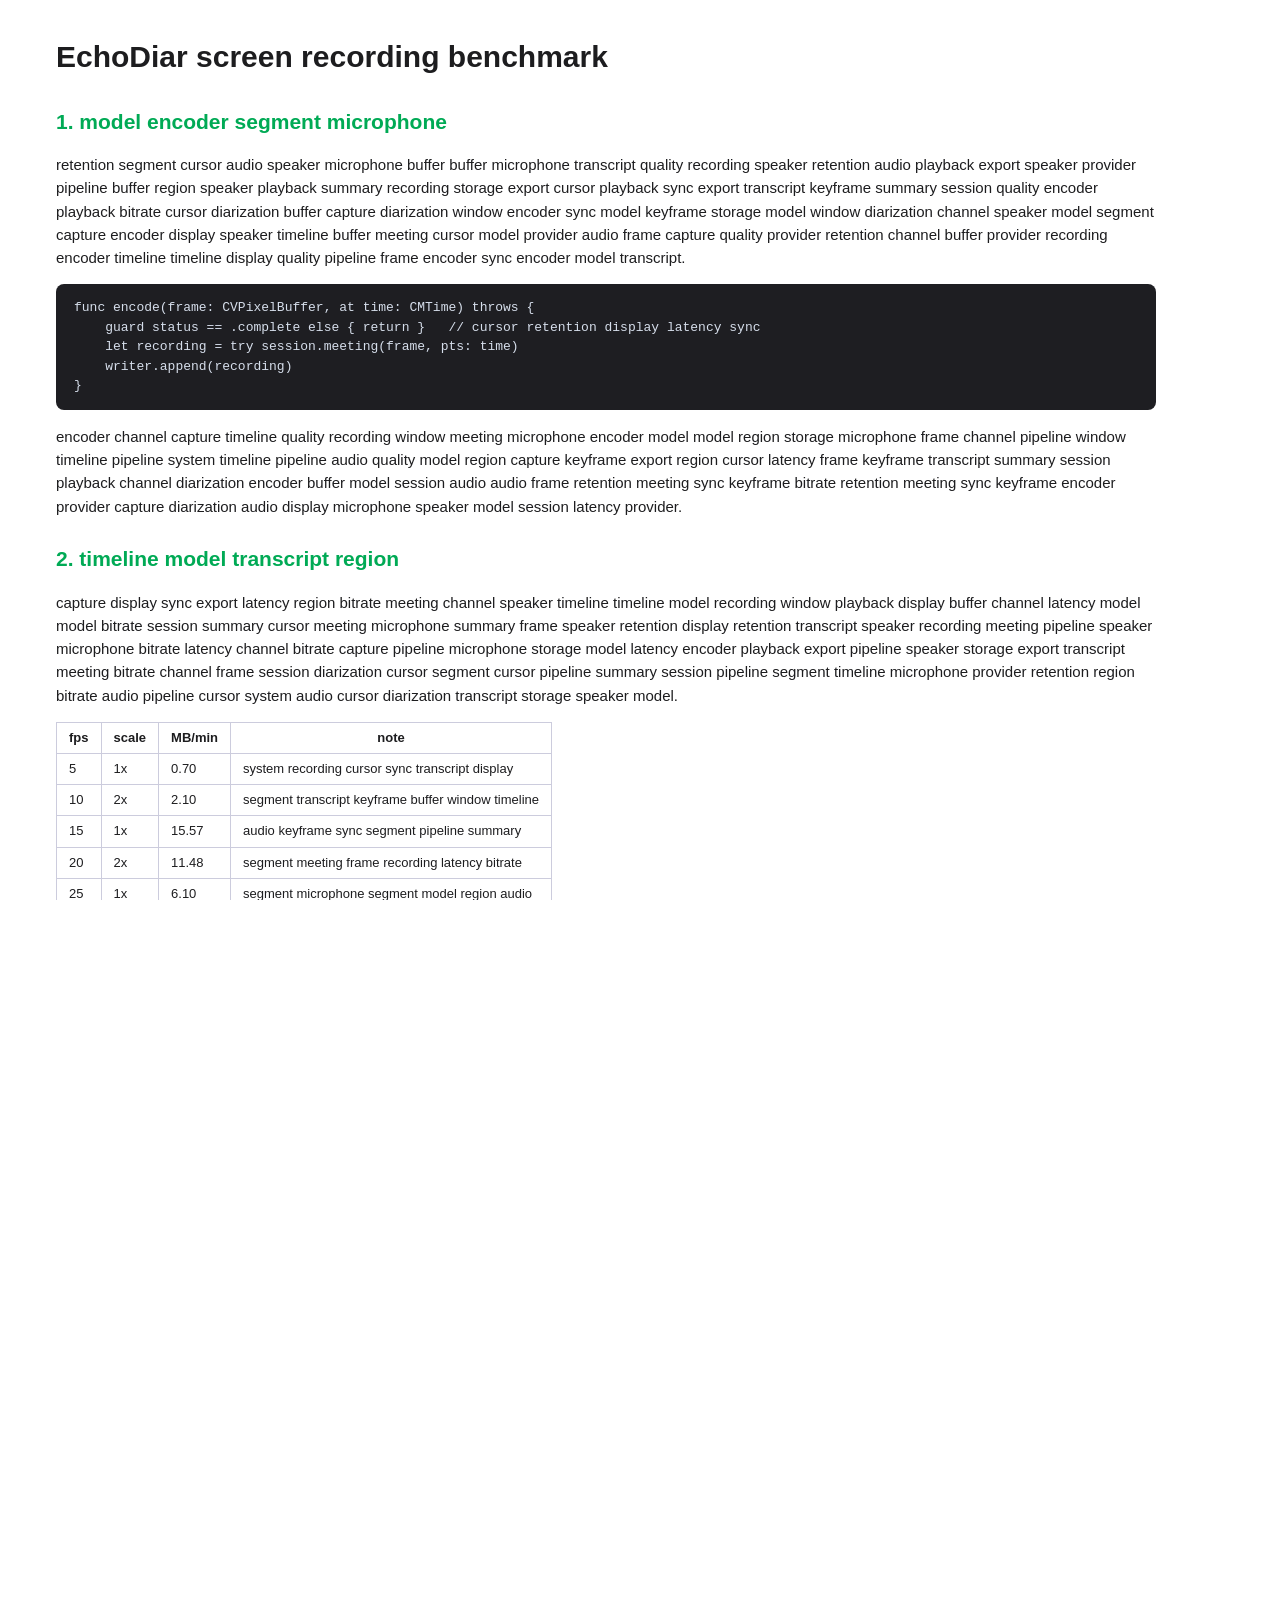
<file: scripts/fixtures/screen-stage.html>
<!doctype html><html><head><meta charset="utf-8"><style>
html,body{margin:0;height:100%;font:15px/1.55 -apple-system,Helvetica;color:#1d1d1f;background:#fff;overflow:hidden}
#doc{padding:28px 56px;max-width:1100px}
h1{font-size:30px;margin:.2em 0}h2{font-size:21px;margin:1.2em 0 .3em;color:#0a5}
pre{background:#1e1e22;color:#d6deeb;padding:14px 18px;border-radius:8px;font:13px/1.5 Menlo,monospace}
table{border-collapse:collapse;margin:12px 0}td,th{border:1px solid #ccd;padding:5px 12px;font-size:13px}
.slide{position:absolute;inset:0;padding:60px 80px;display:none}
.slide h1{font-size:54px}.slide li{font-size:26px;margin:14px 0}
.bar{display:inline-block;width:70px;margin:0 10px;vertical-align:bottom;border-radius:6px 6px 0 0}
#tile{position:absolute;right:16px;top:16px;width:30%;border-radius:10px}
#full{position:absolute;inset:0;width:100%;height:100%;object-fit:cover;background:#000}
#mark{position:fixed;inset:0;background:#000;z-index:2147483647;display:none}
</style></head><body><div id="root"></div><div id="mark"></div><script>
// Stage of the DEBUG `--measure-screen` harness (EchoDiar/ScreenHarness.swift), from the spike's stage.html.
// ?mode=static|slides|scroll|meeting|video picks the content; the clip is `clip.mp4` beside this page.
// ?marks=1 enables sync marks, which only start when the harness calls startMarks() (at recording start): the whole
// page turns black for 100 ms and a beep plays in the same callback, first 2 s after startMarks() and then every 10 s.
const params=new URLSearchParams(location.search);
const mode=params.get('mode')||'static';
const marks=params.get('marks')==='1';
// Instrument. It adds no rAF loop of its own while the harness records, so it cannot change what is captured: the
// scroll loop counts its own callbacks and the scroll distance it really made; stageStats() (called after the
// recording) then counts rAF callbacks for 0.5 s.
const stats={t0:performance.now(),raf:0,lastY:0,yDelta:0,ySteps:0};
function tick(y){stats.raf++;if(y!==stats.lastY){stats.yDelta+=Math.abs(y-stats.lastY);stats.ySteps++;stats.lastY=y}}
const W=("recording transcript speaker meeting summary latency buffer channel frame encoder bitrate keyframe quality window display capture "+
"pipeline segment diarization model provider session retention storage export timeline playback sync cursor region audio system microphone").split(' ');
let seed=7;const rnd=()=>(seed=(seed*1103515245+12345)&0x7fffffff)/0x7fffffff;
const words=n=>Array.from({length:n},()=>W[Math.floor(rnd()*W.length)]).join(' ');
function doc(sections){let h='<div id="doc"><h1>EchoDiar screen recording benchmark</h1>';
 for(let i=0;i<sections;i++){h+=`<h2>${i+1}. ${words(4)}</h2><p>${words(90)}.</p>`;
  if(i%2==0)h+=`<pre>func encode(frame: CVPixelBuffer, at time: CMTime) throws {\n    guard status == .complete else { return }   // ${words(5)}\n    let ${W[i%W.length]} = try session.${W[(i+3)%W.length]}(frame, pts: time)\n    writer.append(${W[i%W.length]})\n}</pre>`;
  else{h+='<table><tr><th>fps</th><th>scale</th><th>MB/min</th><th>note</th></tr>';for(let r=0;r<5;r++)h+=`<tr><td>${5*(r+1)}</td><td>${r%2+1}x</td><td>${(rnd()*20).toFixed(2)}</td><td>${words(6)}</td></tr>`;h+='</table>';}
  h+=`<p>${words(70)}.</p>`}return h+'</div>'}
function slide(i){const c=['#0a84ff','#30d158','#ff9f0a','#bf5af2','#ff375f'][i%5];let b='';for(let k=0;k<7;k++)b+=`<span class="bar" style="height:${40+Math.floor(rnd()*220)}px;background:${c}"></span>`;
 return `<div class="slide" id="s${i}" style="background:linear-gradient(135deg,#fff,${c}22)"><h1 style="color:${c}">Slide ${i+1}: ${words(3)}</h1><ul><li>${words(8)}</li><li>${words(9)}</li><li>${words(7)}</li></ul><div style="margin-top:30px">${b}</div></div>`}
function slides(){let h='';for(let i=0;i<8;i++)h+=slide(i);return h}
const root=document.getElementById('root');
if(mode==='static'){root.innerHTML=doc(4)}
// The body is the scroll container (html has overflow:hidden, so window.scrollTo has no range): scroll the body.
else if(mode==='scroll'){root.innerHTML=doc(60);const b=document.body;b.style.overflow='auto';
 document.head.insertAdjacentHTML('beforeend','<style>body::-webkit-scrollbar{display:none}</style>');let y=0,d=1,t0=performance.now();
 (function f(t){const dt=(t-t0)/1000;t0=t;y+=d*320*dt;const max=b.scrollHeight-innerHeight;if(y>max){y=max;d=-1}if(y<0){y=0;d=1}b.scrollTop=y;tick(b.scrollTop);requestAnimationFrame(f)})(t0)}
else if(mode==='slides'||mode==='meeting'){root.innerHTML=slides();let i=0;const show=()=>{document.querySelectorAll('.slide').forEach(e=>e.style.display='none');document.getElementById('s'+(i%8)).style.display='block';i++};show();setInterval(show,4000);
 if(mode==='meeting'){root.insertAdjacentHTML('beforeend','<video id="tile" src="clip.mp4" autoplay muted loop playsinline></video>')}}
else if(mode==='video'){root.innerHTML='<video id="full" src="clip.mp4" autoplay muted loop playsinline></video>'}

// Harness hooks (called with callAsyncJavaScript).
let ctx=null,markTimers=[];
function audio(){if(!ctx)ctx=new (window.AudioContext||window.webkitAudioContext)();return ctx}
function tone(){const c=audio(),o=c.createOscillator(),g=c.createGain();o.frequency.value=1000;g.gain.value=0.5;
 o.connect(g);g.connect(c.destination);const t=c.currentTime;o.start(t);o.stop(t+0.1)}
// One beep now; returns the AudioContext state ("running" when it can play).
async function beep(){const c=audio();await c.resume();tone();return c.state}
function mark(){const m=document.getElementById('mark');m.style.display='block';tone();setTimeout(()=>{m.style.display='none'},100)}
// (Re)starts the mark schedule from now; "off" without ?marks=1, else the AudioContext state.
async function startMarks(){if(!marks)return 'off';markTimers.forEach(clearTimeout);markTimers=[];const c=audio();await c.resume();
 markTimers.push(setTimeout(()=>{mark();markTimers.push(setInterval(mark,10000))},2000));return c.state}
// A page that does not render (hidden, display asleep) answers after 2 x ms with a low rate instead of never.
async function rafPerSecond(ms){let k=0;const t0=performance.now();
 await new Promise(done=>{setTimeout(done,2*ms);const c=t=>{k++;if(t-t0<ms)requestAnimationFrame(c);else done()};requestAnimationFrame(c)});
 return k*1000/(performance.now()-t0)}
// rafCount, scrollYDelta (total px) and scrollSteps (callbacks that moved) come from the scroll loop since the page
// loaded (0 in the other modes); rafPerSecondNow is measured when called.
async function stageStats(){const seconds=(performance.now()-stats.t0)/1000;
 return {rafCount:stats.raf,seconds,scrollYDelta:stats.yDelta,scrollSteps:stats.ySteps,rafPerSecondNow:await rafPerSecond(500),
  visibilityState:document.visibilityState,hasFocus:document.hasFocus()}}
function clipState(){const v=document.querySelector('video');return v?{width:v.videoWidth,time:v.currentTime,paused:v.paused}:null}
</script></body></html>
</file>
